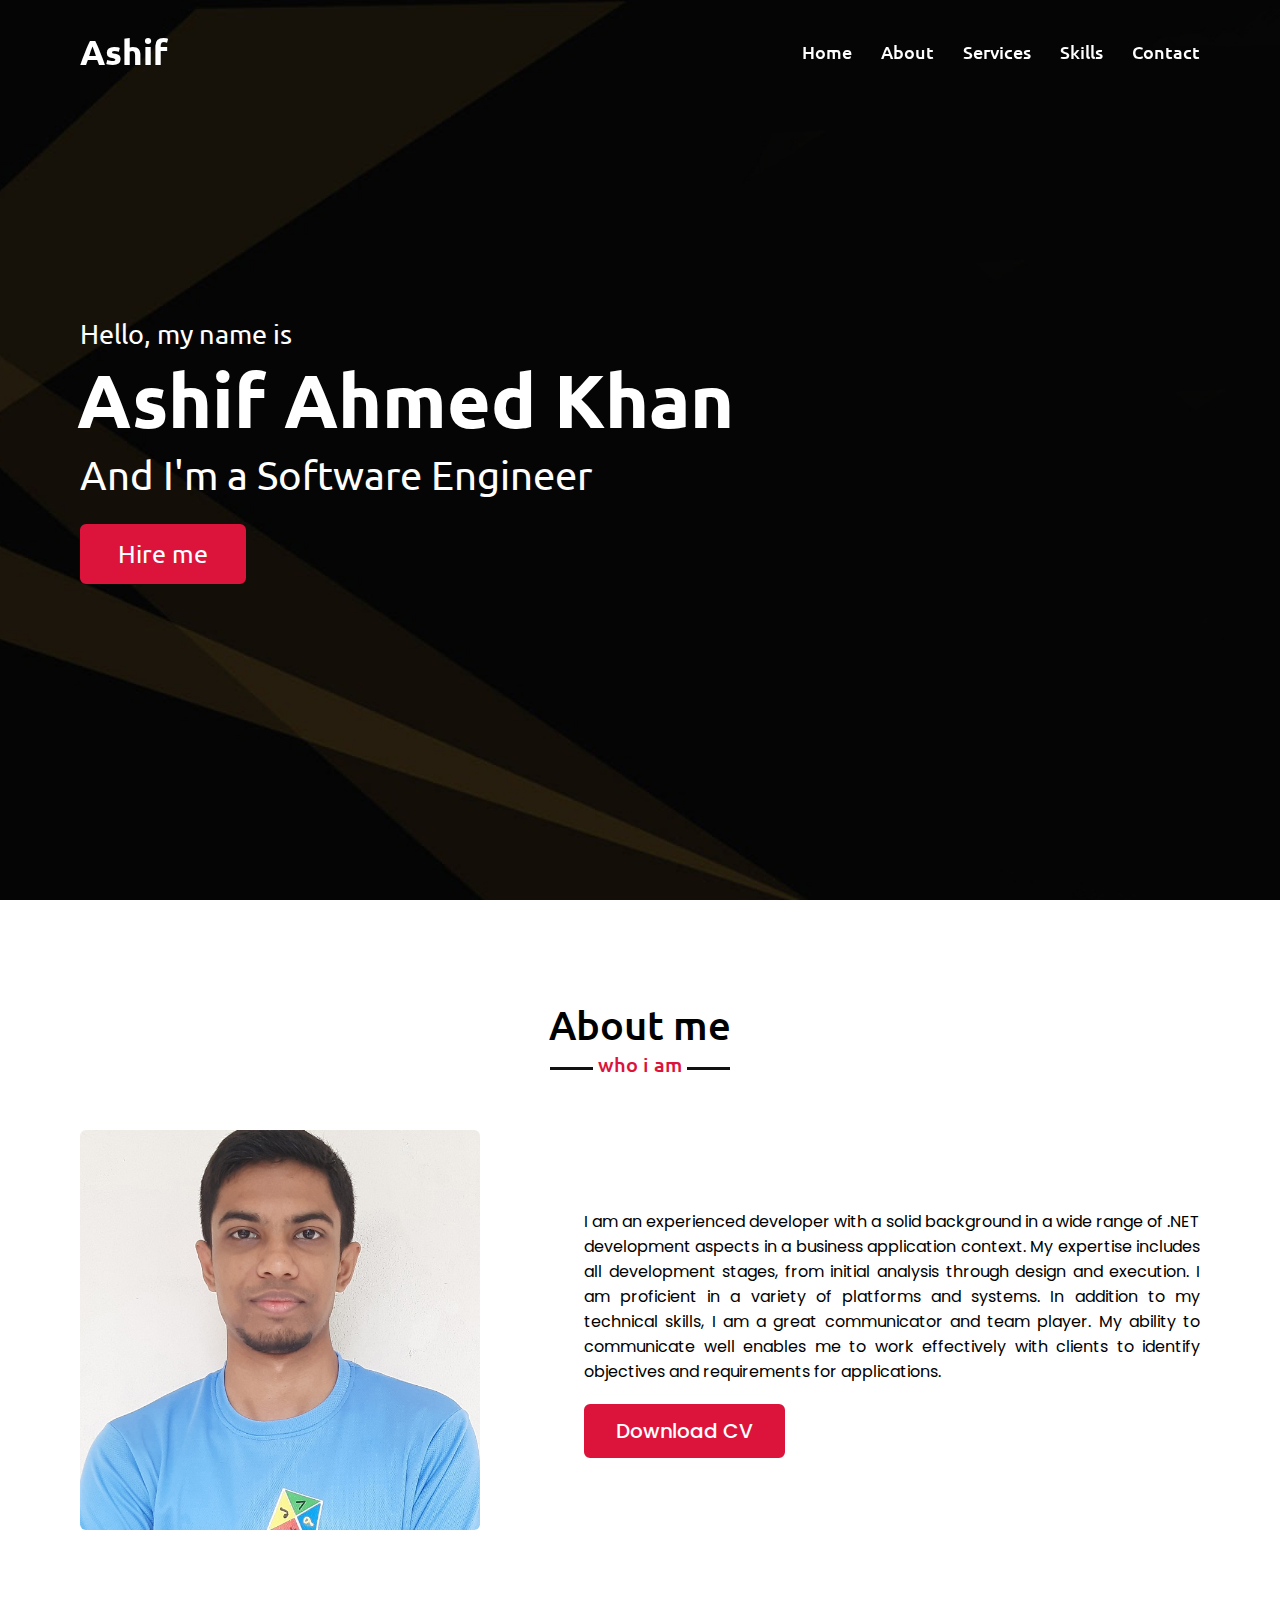
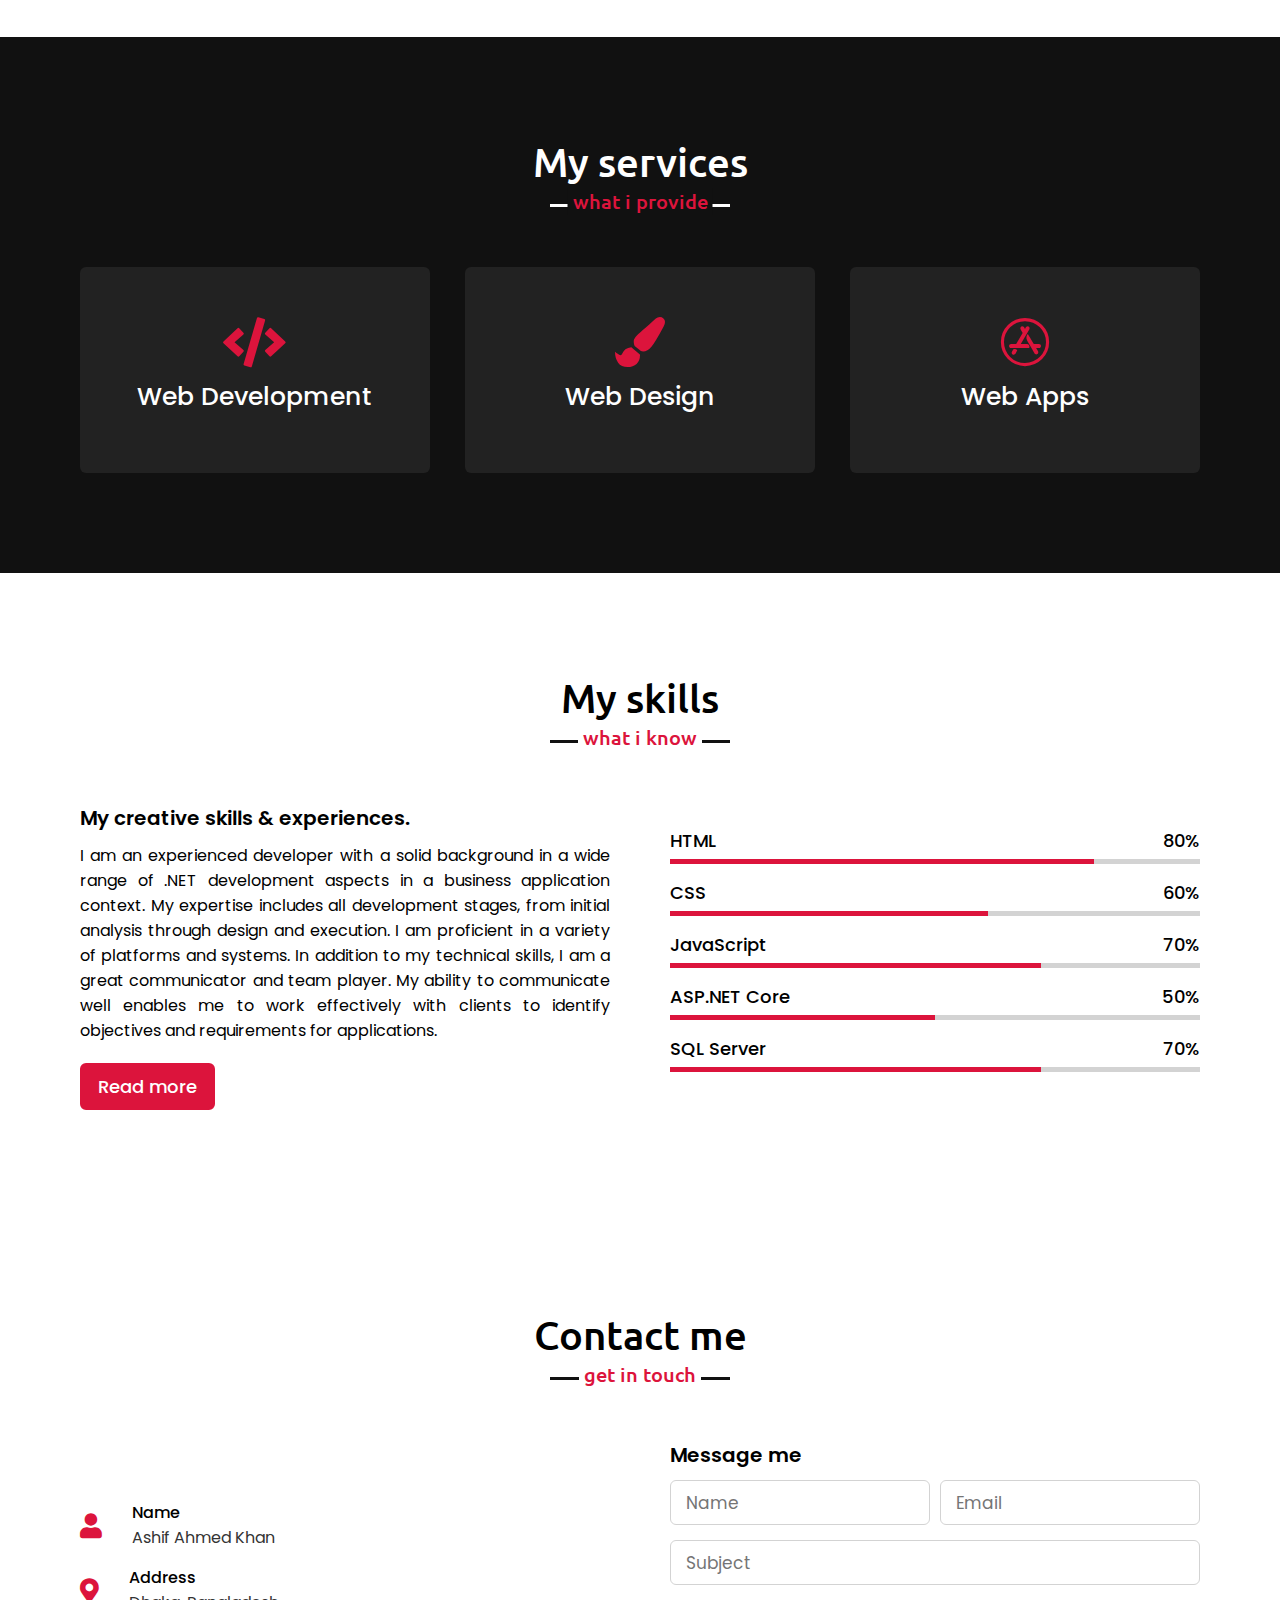
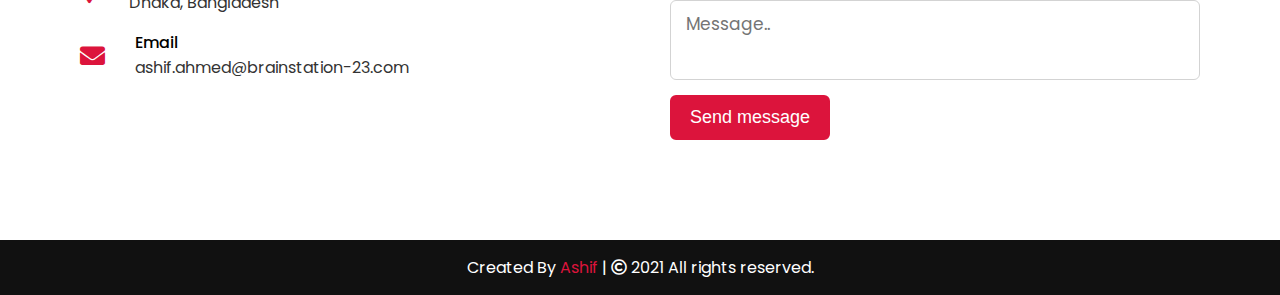
<file: index.html>
<!DOCTYPE html>
<html lang="en">
<head>
    <meta charset="UTF-8">
    <meta name="viewport" content="width=device-width, initial-scale=1.0">
    <title>Ashif Ahmed Khan</title>

    <link rel="stylesheet" href="style.css">
    <link rel="stylesheet" href="https://cdnjs.cloudflare.com/ajax/libs/font-awesome/5.15.3/css/all.min.css"/>
    <script src="https://code.jquery.com/jquery-3.5.1.min.js"></script>

</head>
<body>

    <!--Navbar-->
    <nav class="navbar">
        <div class="max-width">
            <div class="logo"><a href="#">Ashif</a></div>
            <ul class="menu">
                <li><a href="#home" class="menu-btn">Home</a></li>
                <li><a href="#about" class="menu-btn">About</a></li>
                <li><a href="#services" class="menu-btn">Services</a></li>
                <li><a href="#skills" class="menu-btn">Skills</a></li>
                <li><a href="#contact" class="menu-btn">Contact</a></li>
            </ul>
            <div class="menu-btn">
                <i class="fas fa-bars"></i>
            </div>
        </div>
    </nav>

    <!-- home -->
    <section class="home" id="home">
        <div class="max-width">
            <div class="home-content">
                <div class="text-1">Hello, my name is</div>
                <div class="text-2">Ashif Ahmed Khan</div>
                <div class="text-3">And I'm a Software Engineer</div>
                <a href="mailto:mirajashif@gmail.com">Hire me</a>
            </div>
        </div>
    </section>

    <!-- about -->
    <section class="about" id="about">
        <div class="max-width">
            <h2 class="title">About me</h2>
            <div class="about-content">
                <div class="column left">
                    <img src="images/profile-1.jpeg" alt="">
                </div>
                <div class="column right">
                    <p>I am an experienced developer with a solid background in a wide range of .NET development aspects in a business application context. My expertise includes all development stages, from initial analysis through design and execution. I am proficient in a variety of platforms and systems. In addition to my technical skills, I am a great communicator and team player. My ability to communicate well enables me to work effectively with clients to identify objectives and requirements for applications.</p>
                    <a href="Ashif-Ahmed-Khan-CV.pdf" download>Download CV</a>
                </div>
            </div>
        </div>
    </section>

    <!-- services -->
    <section class="services" id="services">
        <div class="max-width">
            <h2 class="title">My services</h2>
            <div class="serv-content">
                <div class="card">
                    <div class="box">
                        <i class="fas fa-code"></i>
                        <div class="text">Web Development</div>
                    </div>
                </div>
                <div class="card">
                    <div class="box">
                        <i class="fas fa-paint-brush"></i>
                        <div class="text">Web Design</div>
                    </div>
                </div>
                <div class="card">
                    <div class="box">
                        <i class="fab fa-app-store"></i>
                        <div class="text">Web Apps</div>
                    </div>
                </div>
            </div>
        </div>
    </section>

    <!-- skills -->
    <section class="skills" id="skills">
        <div class="max-width">
            <h2 class="title">My skills</h2>
            <div class="skills-content">
                <div class="column left">
                    <div class="text">My creative skills & experiences.</div>
                    <p>I am an experienced developer with a solid background in a wide range of .NET development aspects in a business application context. My expertise includes all development stages, from initial analysis through design and execution. I am proficient in a variety of platforms and systems. In addition to my technical skills, I am a great communicator and team player. My ability to communicate well enables me to work effectively with clients to identify objectives and requirements for applications.</p>
                    <a href="#">Read more</a>
                </div>
                <div class="column right">
                    <div class="bars">
                        <div class="info">
                            <span>HTML</span>
                            <span>80%</span>
                        </div>
                        <div class="line html"></div>
                    </div>
                    <div class="bars">
                        <div class="info">
                            <span>CSS</span>
                            <span>60%</span>
                        </div>
                        <div class="line css"></div>
                    </div>
                    <div class="bars">
                        <div class="info">
                            <span>JavaScript</span>
                            <span>70%</span>
                        </div>
                        <div class="line js"></div>
                    </div>
                    <div class="bars">
                        <div class="info">
                            <span>ASP.NET Core</span>
                            <span>50%</span>
                        </div>
                        <div class="line netcore"></div>
                    </div>
                    <div class="bars">
                        <div class="info">
                            <span>SQL Server</span>
                            <span>70%</span>
                        </div>
                        <div class="line sqlserver"></div>
                    </div>
                </div>
            </div>
        </div>
    </section>

    <!-- contact section start -->
    <section class="contact" id="contact">
        <div class="max-width">
            <h2 class="title">Contact me</h2>
            <div class="contact-content">
                <div class="column left">
                    <div class="icons">
                        <div class="row">
                            <i class="fas fa-user"></i>
                            <div class="info">
                                <div class="head">Name</div>
                                <div class="sub-title">Ashif Ahmed Khan</div>
                            </div>
                        </div>
                        <div class="row">
                            <i class="fas fa-map-marker-alt"></i>
                            <div class="info">
                                <div class="head">Address</div>
                                <div class="sub-title">Dhaka, Bangladesh</div>
                            </div>
                        </div>
                        <div class="row">
                            <i class="fas fa-envelope"></i>
                            <div class="info">
                                <div class="head">Email</div>
                                <div class="sub-title">ashif.ahmed@brainstation-23.com</div>
                            </div>
                        </div>
                    </div>
                </div>
                <div class="column right">
                    <div class="text">Message me</div>
                    <form action="#">
                        <div class="fields">
                            <div class="field name">
                                <input type="text" placeholder="Name" required>
                            </div>
                            <div class="field email">
                                <input type="email" placeholder="Email" required>
                            </div>
                        </div>
                        <div class="field">
                            <input type="text" placeholder="Subject" required>
                        </div>
                        <div class="field textarea">
                            <textarea cols="30" rows="10" placeholder="Message.." required></textarea>
                        </div>
                        <div class="button-area">
                            <button type="submit">Send message</button>
                        </div>
                    </form>
                </div>
            </div>
        </div>
    </section>

    <!-- footer section start -->
    <footer>
        <span>Created By <a href="https://www.facebook.com/miraj20" target="_blank">Ashif</a> | <span class="far fa-copyright"></span> 2021 All rights reserved.</span>
    </footer>

    <script src="script.js"></script>
</body>
</html>
</file>
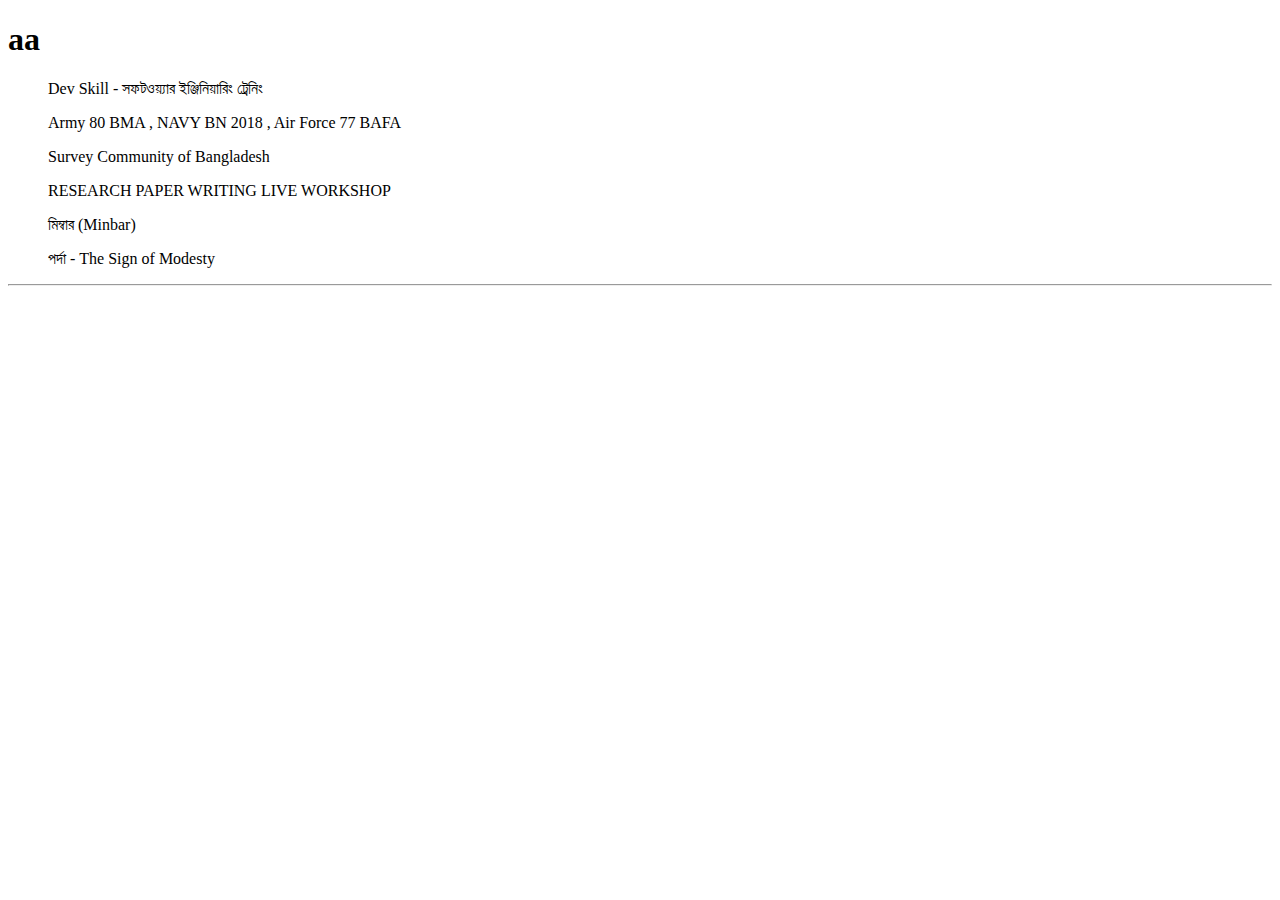
<file: fo/index.html>
<!DOCTYPE html>
<html lang="en">

<head>
  <meta charset="UTF-8">
  <meta http-equiv="X-UA-Compatible" content="IE=edge">
  <meta name="viewport" content="width=device-width, initial-scale=1.0">
  <title>Document</title>



</head>

<body>
  <div id="fb-root"></div>
  <script async defer crossorigin="anonymous"
    src="https://connect.facebook.net/en_US/sdk.js#xfbml=1&version=v10.0&appId=463465388292567&autoLogAppEvents=1"
    nonce="0zwBrKF0"></script>
  <h1>aa   </h1>
  <div>
    <script src="https://platform.linkedin.com/in.js" type="text/javascript"></script>
    <script type="IN/Share" data-url=""></script>
  </div>
  <div>
    <div class="fb-share-button" data-layout="button_count" data-size="large"></div>

  </div>

  <div class="fb-group" data-href="https://www.facebook.com/groups/devskillbd/" data-width="410"
    data-show-social-context="true" data-show-metadata="false">
    <blockquote cite="https://www.facebook.com/groups/devskillbd/" class="fb-xfbml-parse-ignore">Dev Skill - সফটওয়্যার
      ইঞ্জিনিয়ারিং ট্রেনিং</blockquote>
  </div>

  <div class="fb-group" data-href="https://www.facebook.com/groups/1794952314126440" data-width="410"
    data-show-social-context="true" data-show-metadata="false">
    <blockquote cite="https://www.facebook.com/groups/1794952314126440" class="fb-xfbml-parse-ignore">Army 80 BMA , NAVY
      BN 2018 , Air Force 77 BAFA</blockquote>
  </div>

  <div class="fb-group" data-href="https://www.facebook.com/groups/431094024125029" data-width="410"
    data-show-social-context="true" data-show-metadata="false">
    <blockquote cite="https://www.facebook.com/groups/431094024125029" class="fb-xfbml-parse-ignore">Survey Community of
      Bangladesh</blockquote>
  </div>

  <div class="fb-group" data-href="https://www.facebook.com/groups/249291239060246" data-width="410"
    data-show-social-context="true" data-show-metadata="false">
    <blockquote cite="https://www.facebook.com/groups/249291239060246" class="fb-xfbml-parse-ignore">RESEARCH PAPER
      WRITING LIVE WORKSHOP</blockquote>
  </div>

  <div class="fb-group" data-href="https://www.facebook.com/groups/Minbarbd/" data-width="410"
    data-show-social-context="true" data-show-metadata="false">
    <blockquote cite="https://www.facebook.com/groups/Minbarbd/" class="fb-xfbml-parse-ignore">মিম্বার (Minbar)
    </blockquote>
  </div>

  <div class="fb-group" data-href="https://www.facebook.com/groups/parda24hours/" data-width="410"
    data-show-social-context="true" data-show-metadata="false">
    <blockquote cite="https://www.facebook.com/groups/parda24hours/" class="fb-xfbml-parse-ignore">পর্দা - The Sign of
      Modesty</blockquote>
  </div>

  <!-- <script>
        window.fbAsyncInit = function() {
          FB.init({
            appId      : '286475309714481',
            xfbml      : true,
            version    : 'v10.0'
          });
          FB.AppEvents.logPageView();
        };
      
        (function(d, s, id){
           var js, fjs = d.getElementsByTagName(s)[0];
           if (d.getElementById(id)) {return;}
           js = d.createElement(s); js.id = id;
           js.src = "https://connect.facebook.net/en_US/sdk.js";
           fjs.parentNode.insertBefore(js, fjs);
         }(document, 'script', 'facebook-jssdk'));
      </script> -->



<hr>

      <div class="fb-comments" data-width="" data-numposts="5"></div>

  <!-- <div class="fb-comments" data-href="https://ashif.engineer/fo/details.html" data-width="" data-numposts="5"></div> -->

</body>

</html>
</file>
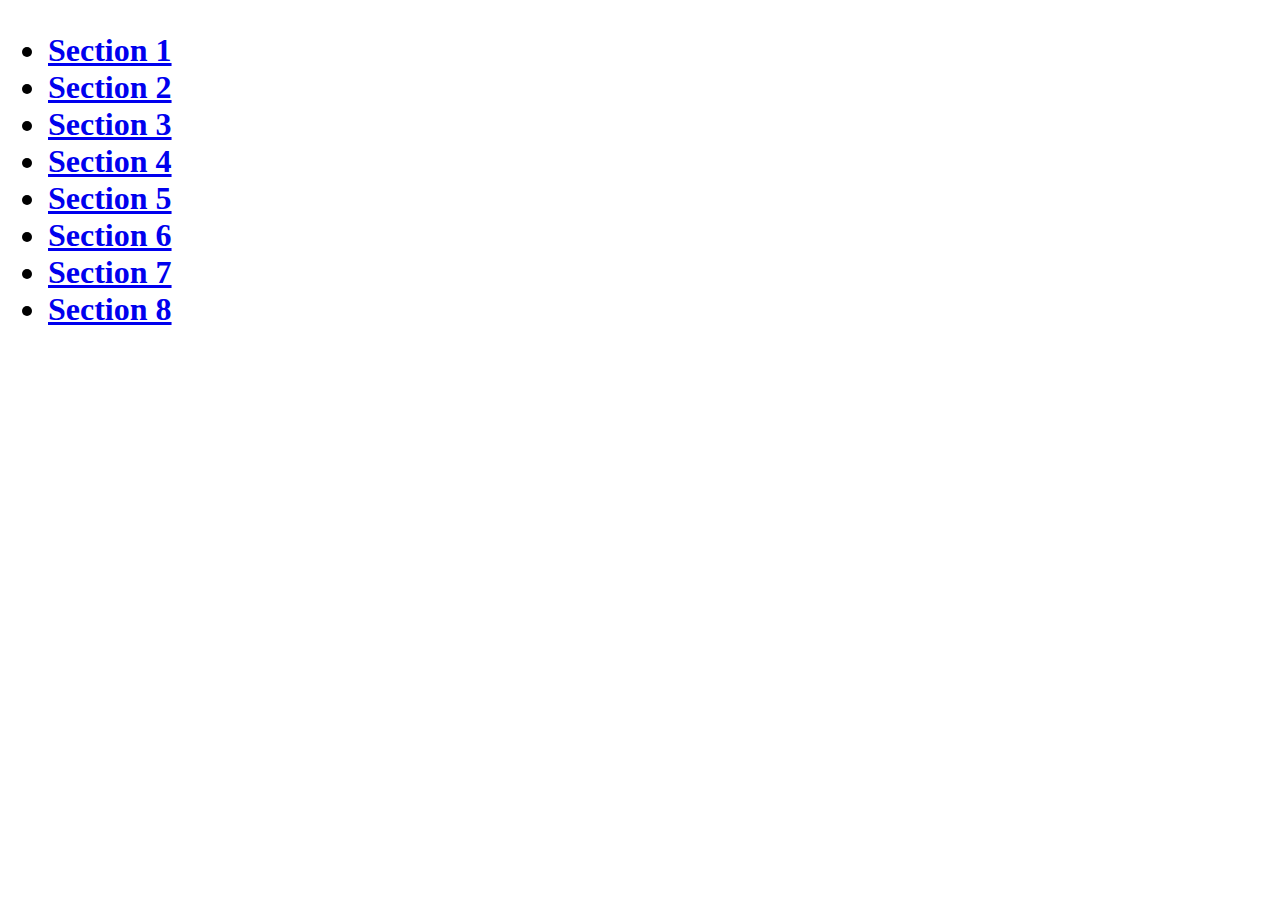
<file: result35/index.html>
<!DOCTYPE html>
<html lang="en">
<head>
    <meta charset="UTF-8">
    <meta http-equiv="X-UA-Compatible" content="IE=edge">
    <meta name="viewport" content="width=device-width, initial-scale=1.0">
    <title>CSE 35 Result</title>
</head>
<body>
<div>
<h1>
    <ul>
        <li>    <a href="int_35_sec_1.pdf">Section 1</a></li>
        <li>    <a href="int_35_sec_2.pdf">Section 2</a></li>
        <li>    <a href="int_35_sec_3.pdf">Section 3</a></li>
        <li>    <a href="int_35_sec_4.pdf">Section 4</a></li>
        <li>    <a href="int_35_sec_5.pdf">Section 5</a></li>
        <li>    <a href="int_35_sec_6.pdf">Section 6</a></li>
        <li>    <a href="int_35_sec_7.pdf">Section 7</a></li>
        <li>    <a href="int_35_sec_8.pdf">Section 8</a></li>
    </ul>
</h1>
</div>
</body>
</html>
</file>
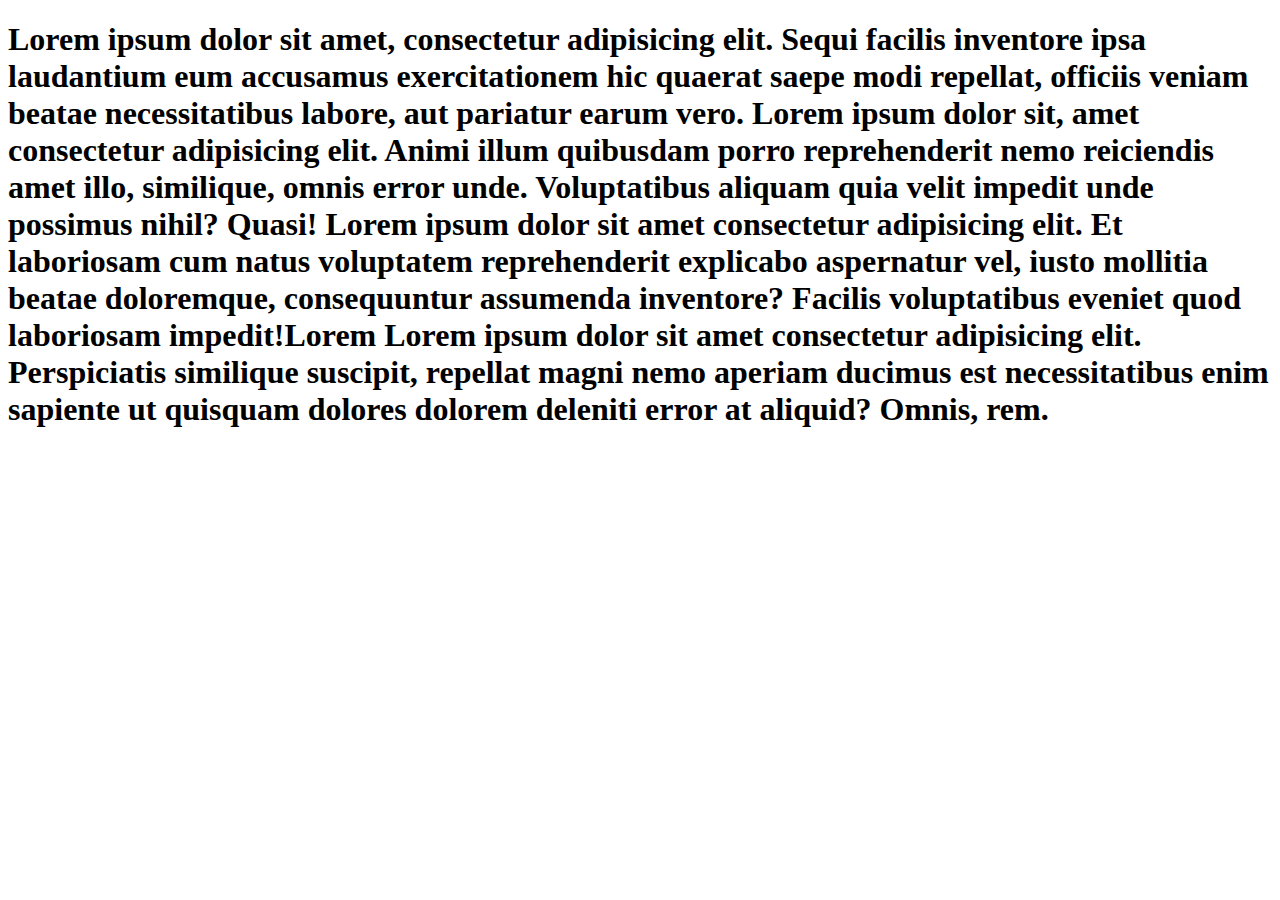
<file: fo/details.html>
<!DOCTYPE html>
<html lang="en">
<head>
    <meta charset="UTF-8">
    <meta http-equiv="X-UA-Compatible" content="IE=edge">
    <meta name="viewport" content="width=<device-width>, initial-scale=1.0">
    <title>Document</title>
</head>
<body>
    <h1>
        Lorem ipsum dolor sit amet, consectetur adipisicing elit. Sequi facilis inventore ipsa laudantium eum accusamus exercitationem hic quaerat saepe modi repellat, officiis veniam beatae necessitatibus labore, aut pariatur earum vero. Lorem ipsum dolor sit, amet consectetur adipisicing elit. Animi illum quibusdam porro reprehenderit nemo reiciendis amet illo, similique, omnis error unde. Voluptatibus aliquam quia velit impedit unde possimus nihil? Quasi! Lorem ipsum dolor sit amet consectetur adipisicing elit. Et laboriosam cum natus voluptatem reprehenderit explicabo aspernatur vel, iusto mollitia beatae doloremque, consequuntur assumenda inventore? Facilis voluptatibus eveniet quod laboriosam impedit!Lorem Lorem ipsum dolor sit amet consectetur adipisicing elit. Perspiciatis similique suscipit, repellat magni nemo aperiam ducimus est necessitatibus enim sapiente ut quisquam dolores dolorem deleniti error at aliquid? Omnis, rem.
    </h1>
</body>
</html>
</file>
<file: style.css>
/*  import google fonts */
@import url('https://fonts.googleapis.com/css2?family=Poppins:wght@400;500;600;700&family=Ubuntu:wght@400;500;700&display=swap');

*{
    margin: 0;
    padding: 0;
    box-sizing: border-box;
    text-decoration: none;
}
html{
    scroll-behavior: smooth;
}

/* custom scroll bar */
::-webkit-scrollbar {
    width: 10px;
}
::-webkit-scrollbar-track {
    background: #f1f1f1;
}
::-webkit-scrollbar-thumb {
    background: #888;
}

::-webkit-scrollbar-thumb:hover {
    background: #555;
}

/* all similar content styling codes */
section{
    padding: 100px 0;
}
.max-width{
    max-width: 1300px;
    padding: 0 80px;
    margin: auto;
}
.about, .services, .skills, .contact, footer{
    font-family: 'Poppins', sans-serif;
}
.about .about-content,
.services .serv-content,
.skills .skills-content,
.contact .contact-content{
    display: flex;
    flex-wrap: wrap;
    align-items: center;
    justify-content: space-between;
}
section .title{
    position: relative;
    text-align: center;
    font-size: 40px;
    font-weight: 500;
    margin-bottom: 60px;
    padding-bottom: 20px;
    font-family: 'Ubuntu', sans-serif;
}
section .title::before{
    content: "";
    position: absolute;
    bottom: 0px;
    left: 50%;
    width: 180px;
    height: 3px;
    background: #111;
    transform: translateX(-50%);
}
section .title::after{
    position: absolute;
    bottom: -8px;
    left: 50%;
    font-size: 20px;
    color: crimson;
    padding: 0 5px;
    background: #fff;
    transform: translateX(-50%);
}

/* navbar styling */
.navbar{
    position: fixed;
    width: 100%;
    z-index: 999;
    padding: 30px 0;
    font-family: 'Ubuntu', sans-serif;
    transition: all 0.3s ease;
}
.navbar.sticky{
    padding: 15px 0;
    background: crimson;
}
.navbar .max-width{
    display: flex;
    align-items: center;
    justify-content: space-between;
}
.navbar .logo a{
    color: #fff;
    font-size: 35px;
    font-weight: 600;
}
.navbar .logo a span{
    color: crimson;
    transition: all 0.3s ease;
}
.navbar.sticky .logo a span{
    color: #fff;
}
.navbar .menu li{
    list-style: none;
    display: inline-block;
}
.navbar .menu li a{
    display: block;
    color: #fff;
    font-size: 18px;
    font-weight: 500;
    margin-left: 25px;
    transition: color 0.3s ease;
}
.navbar .menu li a:hover{
    color: crimson;
}
.navbar.sticky .menu li a:hover{
    color: #fff;
}

/* menu btn styling */
.menu-btn{
    color: #fff;
    font-size: 23px;
    cursor: pointer;
    display: none;
}

/* home section styling */
.home{
    display: flex;
    background: url("images/banner.jpg") no-repeat center;
    height: 100vh;
    color: #fff;
    min-height: 500px;
    background-size: cover;
    background-attachment: fixed;
    font-family: 'Ubuntu', sans-serif;
}
.home .max-width{
  width: 100%;
  display: flex;
}
.home .max-width .row{
  margin-right: 0;
}
.home .home-content .text-1{
    font-size: 27px;
}
.home .home-content .text-2{
    font-size: 75px;
    font-weight: 600;
    margin-left: -3px;
}
.home .home-content .text-3{
    font-size: 40px;
    margin: 5px 0;
}
.home .home-content .text-3 span{
    color: crimson;
    font-weight: 500;
}
.home .home-content a{
    display: inline-block;
    background: crimson;
    color: #fff;
    font-size: 25px;
    padding: 12px 36px;
    margin-top: 20px;
    font-weight: 400;
    border-radius: 6px;
    border: 2px solid crimson;
    transition: all 0.3s ease;
}
.home .home-content a:hover{
    color: crimson;
    background: none;
}

/* about section styling */
.about .title::after{
    content: "who i am";
}
.about .about-content .left{
    width: 45%;
}
.about .about-content .left img{
    height: 400px;
    width: 400px;
    object-fit: cover;
    border-radius: 6px;
}
.about .about-content .right{
    width: 55%;
}
.about .about-content .right .text{
    font-size: 25px;
    font-weight: 600;
    margin-bottom: 10px;
}
.about .about-content .right .text span{
    color: crimson;
}
.about .about-content .right p{
    text-align: justify;
}
.about .about-content .right a{
    display: inline-block;
    background: crimson;
    color: #fff;
    font-size: 20px;
    font-weight: 500;
    padding: 10px 30px;
    margin-top: 20px;
    border-radius: 6px;
    border: 2px solid crimson;
    transition: all 0.3s ease;
}
.about .about-content .right a:hover{
    color: crimson;
    background: none;
}

/* services section styling */
.services{
    color:#fff;
    background: #111;
}
.services .title::before{
    background: #fff;
}
.services .title::after{
    background: #111;
    content: "what i provide";
}
.services .serv-content .card{
    width: calc(33% - 20px);
    background: #222;
    text-align: center;
    border-radius: 6px;
    padding: 50px 25px;
    cursor: pointer;
    transition: all 0.3s ease;
}
.services .serv-content .card:hover{
    background: crimson;
}
.services .serv-content .card .box{
    transition: all 0.3s ease;
}
.services .serv-content .card:hover .box{
    transform: scale(1.05);
}
.services .serv-content .card i{
    font-size: 50px;
    color: crimson;
    transition: color 0.3s ease;
}
.services .serv-content .card:hover i{
    color: #fff;
}
.services .serv-content .card .text{
    font-size: 25px;
    font-weight: 500;
    margin: 10px 0 7px 0;
}

/* skills section styling */

.skills .title::after{
    content: "what i know";
}
.skills .skills-content .column{
    width: calc(50% - 30px);
}
.skills .skills-content .left .text{
    font-size: 20px;
    font-weight: 600;
    margin-bottom: 10px;
}
.skills .skills-content .left p{
    text-align: justify;
}
.skills .skills-content .left a{
    display: inline-block;
    background: crimson;
    color: #fff;
    font-size: 18px;
    font-weight: 500;
    padding: 8px 16px;
    margin-top: 20px;
    border-radius: 6px;
    border: 2px solid crimson;
    transition: all 0.3s ease;
}
.skills .skills-content .left a:hover{
    color: crimson;
    background: none;
}
.skills .skills-content .right .bars{
    margin-bottom: 15px;
}
.skills .skills-content .right .info{
    display: flex;
    margin-bottom: 5px;
    align-items: center;
    justify-content: space-between;
}
.skills .skills-content .right span{
    font-weight: 500;
    font-size: 18px;
}
.skills .skills-content .right .line{
    height: 5px;
    width: 100%;
    background: lightgrey;
    position: relative;
}
.skills .skills-content .right .line::before{
    content: "";
    position: absolute;
    height: 100%;
    left: 0;
    top: 0;
    background: crimson;
}
.skills-content .right .html::before{
    width: 80%;
}
.skills-content .right .css::before{
    width: 60%;
}
.skills-content .right .js::before{
    width: 70%;
}
.skills-content .right .netcore::before{
    width: 50%;
}
.skills-content .right .sqlserver::before{
    width: 70%;
}

/* contact section styling */
.contact .title::after{
    content: "get in touch";
}
.contact .contact-content .column{
    width: calc(50% - 30px);
}
.contact .contact-content .text{
    font-size: 20px;
    font-weight: 600;
    margin-bottom: 10px;
}
.contact .contact-content .left p{
    text-align: justify;
}
.contact .contact-content .left .icons{
    margin: 10px 0;
}
.contact .contact-content .row{
    display: flex;
    height: 65px;
    align-items: center;
}
.contact .contact-content .row .info{
    margin-left: 30px;
}
.contact .contact-content .row i{
    font-size: 25px;
    color: crimson;
}
.contact .contact-content .info .head{
    font-weight: 500;
}
.contact .contact-content .info .sub-title{
    color: #333;
}
.contact .right form .fields{
    display: flex;
}
.contact .right form .field,
.contact .right form .fields .field{
    height: 45px;
    width: 100%;
    margin-bottom: 15px;
}
.contact .right form .textarea{
    height: 80px;
    width: 100%;
}
.contact .right form .name{
    margin-right: 10px;
}
.contact .right form .field input,
.contact .right form .textarea textarea{
    height: 100%;
    width: 100%;
    border: 1px solid lightgrey;
    border-radius: 6px;
    outline: none;
    padding: 0 15px;
    font-size: 17px;
    font-family: 'Poppins', sans-serif;
    transition: all 0.3s ease;
}
.contact .right form .field input:focus,
.contact .right form .textarea textarea:focus{
    border-color: #b3b3b3;
}
.contact .right form .textarea textarea{
  padding-top: 10px;
  resize: none;
}
.contact .right form .button-area{
  display: flex;
  align-items: center;
}
.right form .button-area button{
  color: #fff;
  display: block;
  width: 160px!important;
  height: 45px;
  outline: none;
  font-size: 18px;
  font-weight: 500;
  border-radius: 6px;
  cursor: pointer;
  flex-wrap: nowrap;
  background: crimson;
  border: 2px solid crimson;
  transition: all 0.3s ease;
}
.right form .button-area button:hover{
  color: crimson;
  background: none;
}
/* footer section styling */
footer{
    background: #111;
    padding: 15px 23px;
    color: #fff;
    text-align: center;
}
footer span a{
    color: crimson;
    text-decoration: none;
}
footer span a:hover{
    text-decoration: underline;
}


/* responsive media query start */
@media (max-width: 1104px) {
    .about .about-content .left img{
        height: 350px;
        width: 350px;
    }
}

@media (max-width: 991px) {
    .max-width{
        padding: 0 50px;
    }
}
@media (max-width: 947px){
    .menu-btn{
        display: block;
        z-index: 999;
    }
    .menu-btn i.active:before{
        content: "\f00d";
    }
    .navbar .menu{
        position: fixed;
        height: 100vh;
        width: 100%;
        left: -100%;
        top: 0;
        background: #111;
        text-align: center;
        padding-top: 80px;
        transition: all 0.3s ease;
    }
    .navbar .menu.active{
        left: 0;
    }
    .navbar .menu li{
        display: block;
    }
    .navbar .menu li a{
        display: inline-block;
        margin: 20px 0;
        font-size: 25px;
    }
    .home .home-content .text-2{
        font-size: 70px;
    }
    .home .home-content .text-3{
        font-size: 35px;
    }
    .home .home-content a{
        font-size: 23px;
        padding: 10px 30px;
    }
    .max-width{
        max-width: 930px;
    }
    .about .about-content .column{
        width: 100%;
    }
    .about .about-content .left{
        display: flex;
        justify-content: center;
        margin: 0 auto 60px;
    }
    .about .about-content .right{
        flex: 100%;
    }
    .services .serv-content .card{
        width: calc(50% - 10px);
        margin-bottom: 20px;
    }
    .skills .skills-content .column,
    .contact .contact-content .column{
        width: 100%;
        margin-bottom: 35px;
    }
}

@media (max-width: 690px) {
    .max-width{
        padding: 0 23px;
    }
    .home .home-content .text-2{
        font-size: 60px;
    }
    .home .home-content .text-3{
        font-size: 32px;
    }
    .home .home-content a{
        font-size: 20px;
    }
    .services .serv-content .card{
        width: 100%;
    }
}

@media (max-width: 500px) {
    .home .home-content .text-2{
        font-size: 50px;
    }
    .home .home-content .text-3{
        font-size: 27px;
    }
    .about .about-content .right .text,
    .skills .skills-content .left .text{
        font-size: 19px;
    }
    .contact .right form .fields{
        flex-direction: column;
    }
    .contact .right form .name,
    .contact .right form .email{
        margin: 0;
    }
    .right form .error-box{
       width: 150px;
    }
}
</file>
